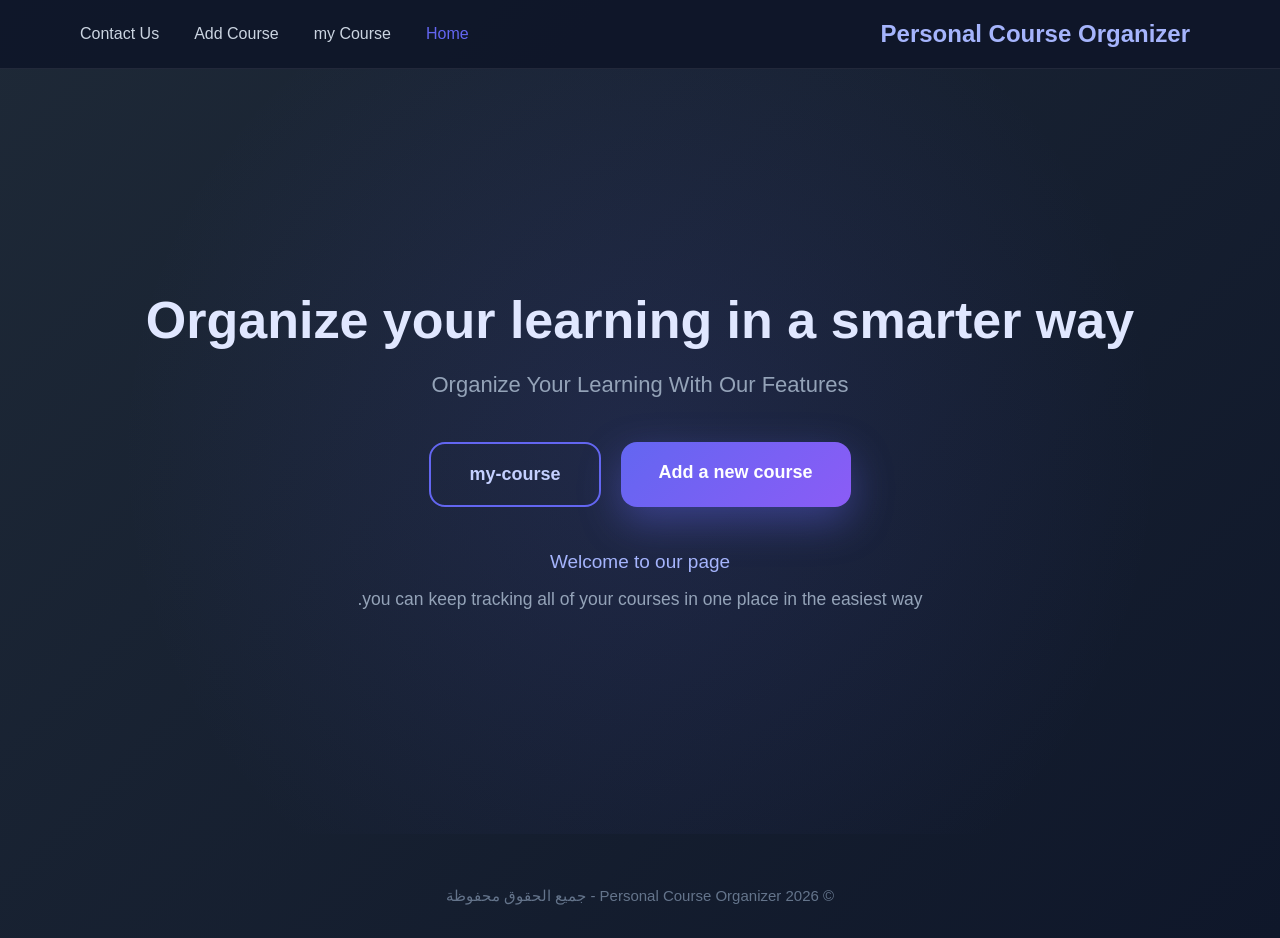
<file: index.html>
<!DOCTYPE html>
<html lang="ar" dir="rtl">
<head>
    <meta charset="UTF-8">
    <meta name="viewport" content="width=device-width, initial-scale=1.0">
    <title>Personal Course Organizer - Home</title>
    <link rel="stylesheet" href="main.css">
</head>
<body>
    <nav class="navbar">
        <div class="nav-container">
            <h2 class="logo">Personal Course Organizer</h2>
            <ul class="nav-links">
                <li><a href="Home.html" class="active">Home</a></li>
                <li><a href="my-course.html">my Course</a></li>
                <li><a href="add-course.html">Add Course</a></li>
                <li><a href="contact-Us.html">Contact Us</a></li>
            </ul>
        </div>
    </nav>

    <div class="hero">
        <div class="hero-content">
            <h1>Organize your learning in a smarter way</h1>
            <p class="subtitle">Organize Your Learning With Our Features</p>
            <div class="hero-buttons">
                <a href="add-course.html" class="btn-primary">Add a new course</a>
                <a href="my-course.html" class="btn-secondary">my-course</a>
            </div>
            <div class="welcome-text">
                <p>Welcome to our page</p>
                <p>you can keep tracking all of your courses in one place in the easiest way.</p>
            </div>
        </div>
    </div>

    <footer>
        <p>&copy; 2026 Personal Course Organizer - جميع الحقوق محفوظة</p>
    </footer>
</body>
</html>
</file>
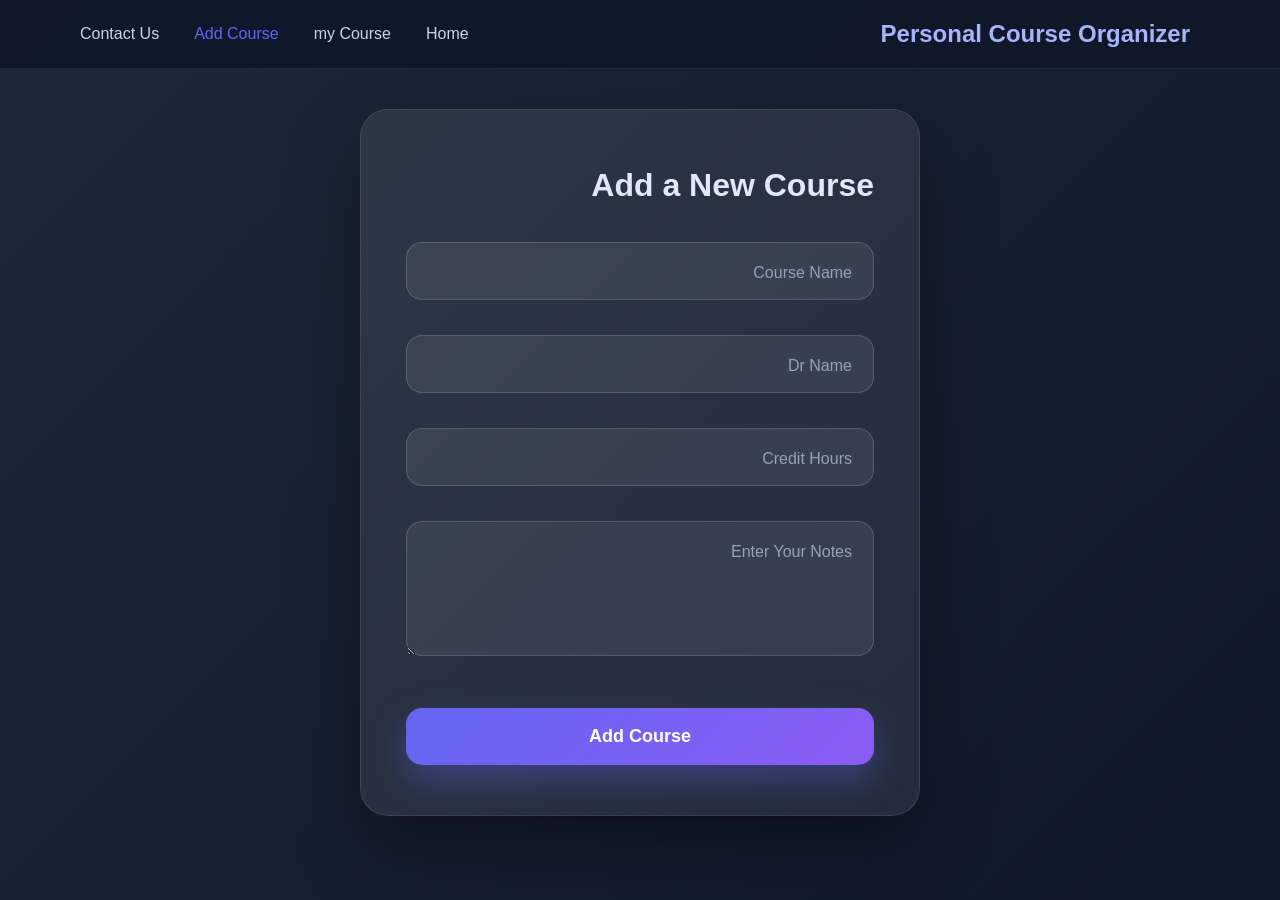
<file: add-course.html>
<!DOCTYPE html>
<html lang="ar" dir="rtl">
<head>
    <meta charset="UTF-8">
    <meta name="viewport" content="width=device-width, initial-scale=1.0">
    <title>Add a New Course - Control Panel</title>
    <link rel="stylesheet" href="main.css">
</head>
<body>
    <nav class="navbar">
        <div class="nav-container">
            <h2 class="logo">Personal Course Organizer</h2>
            <ul class="nav-links">
                <li><a href="Home.html">Home</a></li>
                <li><a href="my-course.html">my Course</a></li>
                <li><a href="add-course.html" class="active">Add Course</a></li>
                <li><a href="contact-Us.html">Contact Us</a></li>
            </ul>
        </div>
    </nav>

    <div class="form-container">
        <h1>Add a New Course</h1>
        
        <form>
            <div class="form-group">
                <input type="text" id="courseName" placeholder=" " required>
                <label for="courseName">Course Name</label>
            </div>

            <div class="form-group">
                <input type="text" id="instructor" placeholder=" " required>
                <label for="instructor">Dr Name</label>
            </div>

            <div class="form-group">
                <input type="number" id="creditHours" placeholder=" " min="1" required>
                <label for="creditHours">Credit Hours</label>
            </div>

            <div class="form-group">
                <textarea id="notes" placeholder=" "></textarea>
                <label for="notes">Enter Your Notes</label>
            </div>

            <button type="submit" class="submit-btn">Add Course</button>
        </form>
    </div>
</body>
</html>
</file>
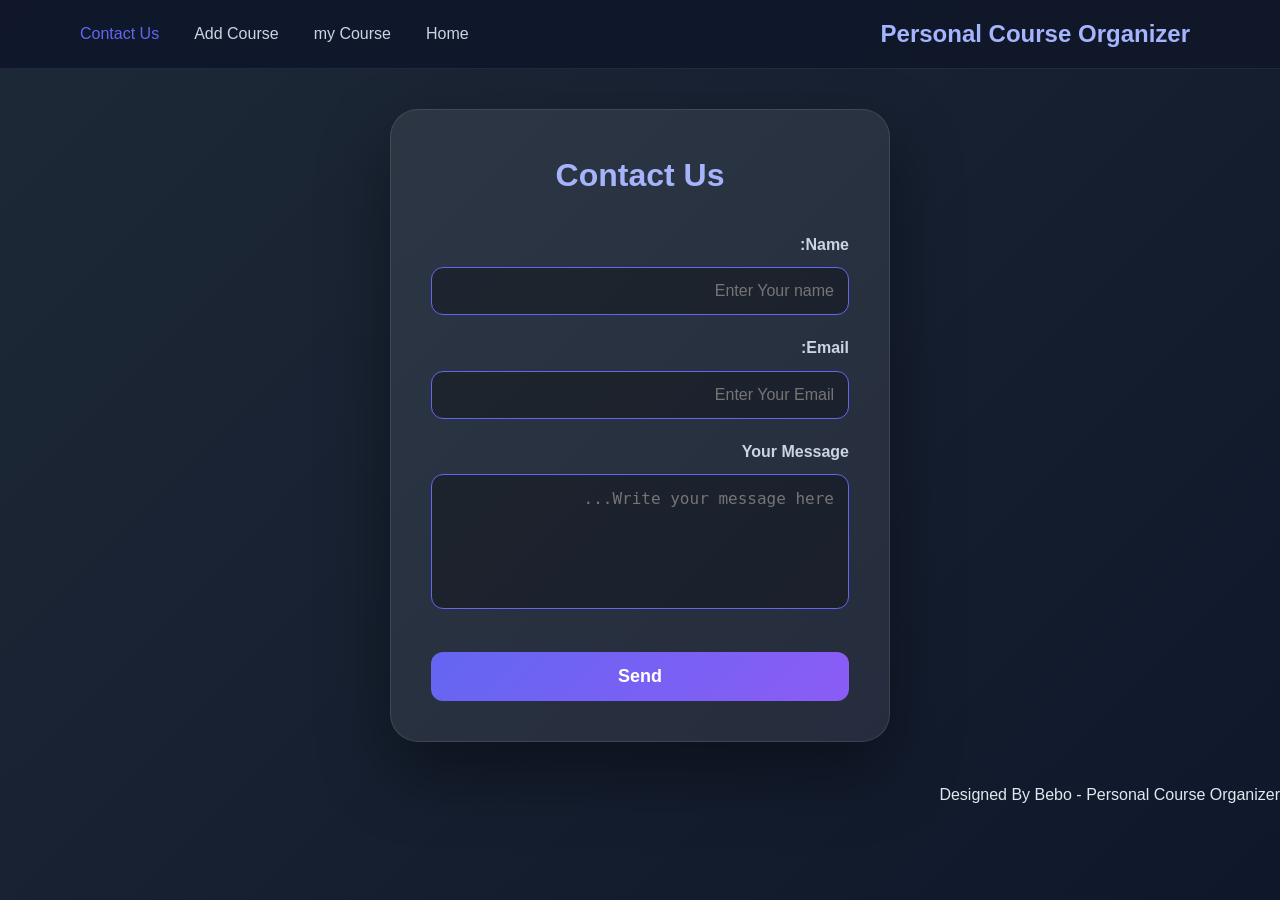
<file: contact-Us.html>
<!DOCTYPE html>
<html lang="ar" dir="rtl">
<head>
    <meta charset="UTF-8">
    <meta name="viewport" content="width=device-width, initial-scale=1.0">
    <title>Contact Us</title>
    <link rel="stylesheet" href="main.css">
</head>
<body>
    <nav class="navbar">
        <div class="nav-container">
            <h2 class="logo">Personal Course Organizer</h2>
            <ul class="nav-links">
                <li><a href="Home.html">Home</a></li>
                <li><a href="my-course.html">my Course</a></li>
                <li><a href="add-course.html">Add Course</a></li>
                <li><a href="contact-Us.html" class="active">Contact Us</a></li>
            </ul>
        </div>
    </nav>

    <div class="contact-card">
        <h2>Contact Us</h2>
        
        <form>
            <div class="input-group">
                <label>Name:</label>
                <input type="text" placeholder="Enter Your name">
            </div>

            <div class="input-group">
                <label>Email:</label>
                <input type="email" placeholder="Enter Your Email">
            </div>

            <div class="input-group">
                <label>Your Message</label>
                <textarea placeholder="Write your message here..."></textarea>
            </div>

            <button type="submit" class="send-btn">Send</button>
        </form>
    </div>

    <div class="footer">
        Designed By Bebo - Personal Course Organizer
    </div>
</body>
</html>
</file>
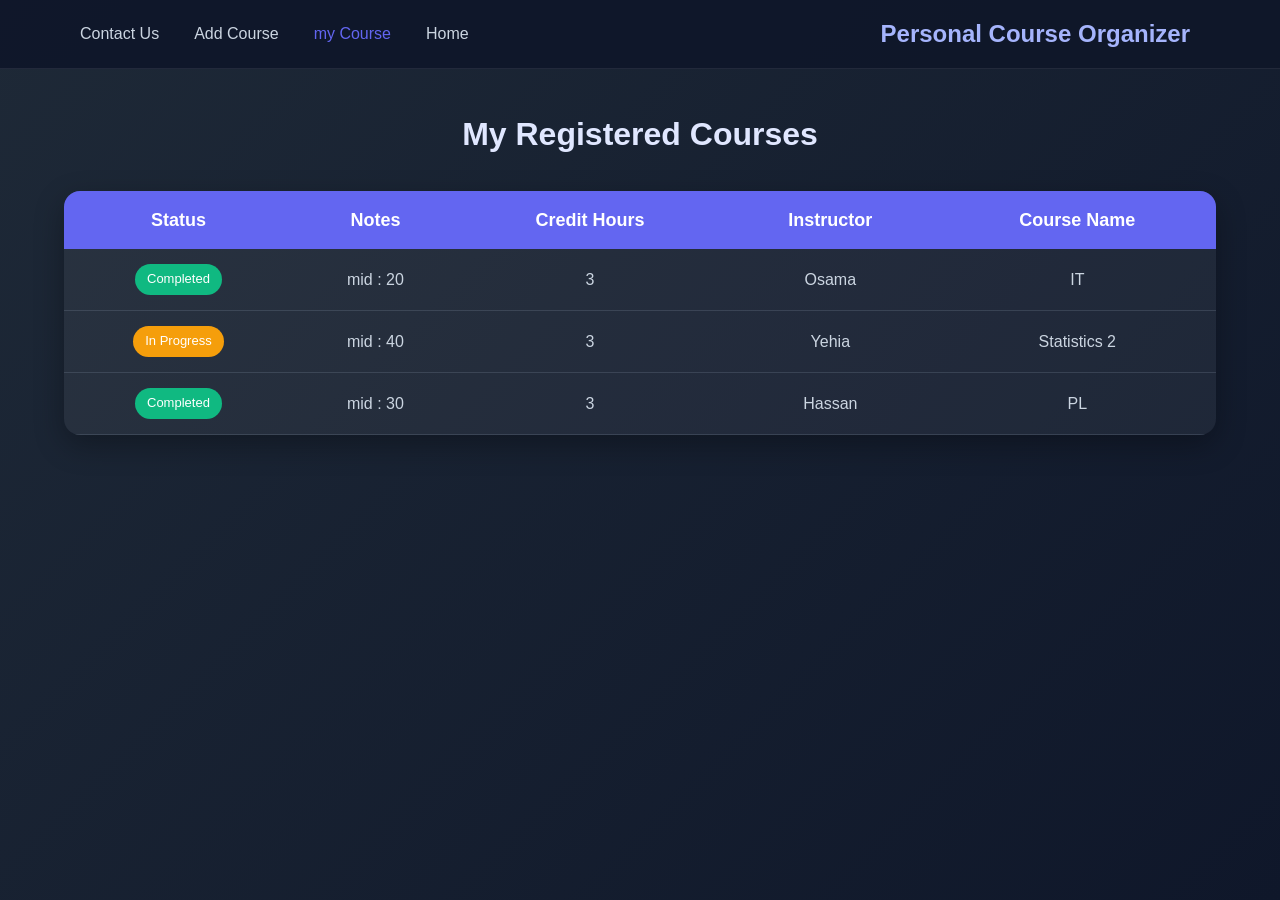
<file: my-course.html>
<!DOCTYPE html>
<html lang="ar" dir="rtl">
<head>
    <meta charset="UTF-8">
    <meta name="viewport" content="width=device-width, initial-scale=1.0">
    <title>My Courses - Control Panel</title>
    <link rel="stylesheet" href="main.css">
</head>
<body>
    <nav class="navbar">
        <div class="nav-container">
            <h2 class="logo">Personal Course Organizer</h2>
            <ul class="nav-links">
                <li><a href="Home.html">Home</a></li>
                <li><a href="my-course.html" class="active">my Course</a></li>
                <li><a href="add-course.html">Add Course</a></li>
                <li><a href="contact-Us.html">Contact Us</a></li>
            </ul>
        </div>
    </nav>

    <div class="dashboard-container">
        <h1>My Registered Courses</h1>

        <table class="courses-table">
            <thead>
                <tr>
                    <th>Course Name</th>
                    <th>Instructor</th>
                    <th>Credit Hours</th>
                    <th>Notes</th>
                    <th>Status</th>
                </tr>
            </thead>
            <tbody>
                <tr>
                    <td>IT</td>
                    <td>Osama</td>
                    <td>3</td>
                    <td>mid : 20</td>
                    <td><span class="status-completed">Completed</span></td>
                </tr>
                <tr>
                    <td>Statistics 2</td>
                    <td>Yehia</td>
                    <td>3</td>
                    <td>mid : 40</td>
                    <td><span class="status-progress">In Progress</span></td>
                </tr>
                <tr>
                    <td>PL</td>
                    <td>Hassan</td>
                    <td>3</td>
                    <td>mid : 30</td>
                    <td><span class="status-completed">Completed</span></td>
                </tr>
            </tbody>
        </table>
    </div>
</body>
</html>
</file>
<file: main.css>
* {
    margin: 0;
    padding: 0;
    box-sizing: border-box;
}

body {
    font-family: 'Segoe UI', Tahoma, Geneva, Verdana, sans-serif;
    background: linear-gradient(135deg, #1e2937 0%, #0f172a 100%);
    color: #e2e8f0;
    min-height: 100vh;
    line-height: 1.6;
}

/* ==================== Navbar (موحدة في كل الصفحات) ==================== */
.navbar {
    background: rgba(15, 23, 42, 0.95);
    
    border-bottom: 1px solid rgba(255, 255, 255, 0.08);
    position: sticky;
    top: 0;
    z-index: 100;
    width: 100%;
}

.nav-container {
    max-width: 1200px;
    margin: 0 auto;
    padding: 5px 40px;
    display: flex;
    justify-content: space-between;
    align-items: center;
}

.logo {
    color: #a5b4fc;
    font-size: 24px;
    font-weight: 700;
    margin: 10px;
}

.nav-links {
    display: flex;
    gap: 35px;
    list-style: none;
}

.nav-links li a {
    color: #cbd5e1;
    text-decoration: none;
    font-weight: 500;
    transition: color 0.3s ease;
    font-size: 16px;
}

.nav-links li a:hover {
    color: #6366f1;
}

.nav-links li a.active {
    color: #6366f1;
}

/* ==================== Responsive Navbar ==================== */
@media (max-width: 768px) {
    .nav-container {
        padding: 18px 20px;
    }
    .nav-links {
        gap: 20px;
    }
    .nav-links li a {
        font-size: 14px;
    }
}

/* ==================== Hero Section (للصفحة الرئيسية) ==================== */
.hero {
    min-height: 85vh;
    display: flex;
    align-items: center;
    justify-content: center;
    text-align: center;
    padding: 0 20px;
    background: radial-gradient(circle at center, rgba(99, 102, 241, 0.12) 0%, transparent 70%);
}

.hero-content h1 {
    font-size: 52px;
    font-weight: 700;
    margin-bottom: 15px;
    color: #e0e7ff;
    line-height: 1.2;
}

.subtitle {
    font-size: 22px;
    color: #94a3b8;
    max-width: 720px;
    margin: 0 auto 40px;
}

.hero-buttons {
    display: flex;
    gap: 20px;
    justify-content: center;
    flex-wrap: wrap;
    margin-bottom: 40px;
}

.btn-primary {
    background: linear-gradient(135deg, #6366f1, #8b5cf6);
    color: white;
    padding: 16px 38px;
    border-radius: 16px;
    text-decoration: none;
    font-weight: 600;
    font-size: 18px;
    transition: all 0.4s ease;
    box-shadow: 0 15px 40px rgba(99, 102, 241, 0.4);
}

.btn-primary:hover {
    transform: translateY(-6px);
    box-shadow: 0 15px 40px rgba(99, 102, 241, 0.5);
}

.btn-secondary {
    background: transparent;
    color: #c4d0ff;
    border: 2px solid #6366f1;
    padding: 16px 38px;
    border-radius: 16px;
    text-decoration: none;
    font-weight: 600;
    font-size: 18px;
    transition: all 0.4s ease;
}

.btn-secondary:hover {
    background: rgba(99, 102, 241, 0.12);
    border-color: #818cf8;
}

.welcome-text {
    max-width: 680px;
    margin: 0 auto;
}

.welcome-text p:first-child {
    font-size: 19px;
    color: #a5b4fc;
    margin-bottom: 8px;
    font-weight: 500;
}

.welcome-text p:last-child {
    font-size: 17.5px;
    color: #94a3b8;
    line-height: 1.7;
}

footer {
    text-align: center;
    padding: 50px 20px 30px;
    color: #64748b;
    font-size: 15px;
}

/* ==================== Table Styles (لصفحة my-course) ==================== */
.dashboard-container {
    width: 90%;
    max-width: 1200px;
    margin: 40px auto;
    text-align: center;
}

h1 {
    color: #e0e7ff;
    margin-bottom: 30px;
    font-size: 32px;
}

.courses-table {
    width: 100%;
    border-collapse: collapse;
    background: rgba(255, 255, 255, 0.05);
    border-radius: 16px;
    overflow: hidden;
    box-shadow: 0 10px 30px rgba(0, 0, 0, 0.3);
}

.courses-table th {
    background: #6366f1;
    color: white;
    padding: 15px;
    font-size: 18px;
    font-weight: 600;
}

.courses-table td {
    padding: 15px;
    border-bottom: 1px solid rgba(148, 163, 184, 0.2);
    text-align: center;
    color: #cbd5e1;
}

.courses-table tr:hover {
    background: rgba(99, 102, 241, 0.15);
}

.status-completed {
    background: #10b981;
    color: white;
    padding: 5px 12px;
    border-radius: 20px;
    font-size: 13px;
    display: inline-block;
}

.status-progress {
    background: #f59e0b;
    color: white;
    padding: 5px 12px;
    border-radius: 20px;
    font-size: 13px;
    display: inline-block;
}

/* ==================== Form Container (لصفحة add-course) ==================== */
.form-container {
    background: rgba(255, 255, 255, 0.08);
    
    width: 100%;
    max-width: 560px;
    padding: 50px 45px;
    border-radius: 28px;
    border: 1px solid rgba(255, 255, 255, 0.1);
    box-shadow: 0 30px 70px rgba(0, 0, 0, 0.4);
    margin: 40px auto;
}

.form-group {
    position: relative;
    margin-bottom: 35px;
}

.form-group label {
    position: absolute;
    top: 18px;
    right: 22px;
    color: #94a3b8;
    font-size: 16px;
    font-weight: 500;
    transition: all 0.4s ease;
    pointer-events: none;
}

.form-group input,
.form-group textarea {
    width: 100%;
    padding: 18px 22px;
    background: rgba(255, 255, 255, 0.08);
    border: 1px solid rgba(148, 163, 184, 0.3);
    border-radius: 16px;
    font-size: 17px;
    color: #e2e8f0;
    outline: none;
    transition: all 0.3s ease;
}

.form-group input:focus,
.form-group textarea:focus {
    border-color: #6366f1;
    background: rgba(255, 255, 255, 0.12);
    box-shadow: 0 0 0 4px rgba(99, 102, 241, 0.2);
    transform: translateY(-3px);
}

.form-group input:focus + label,
.form-group textarea:focus + label,
.form-group input:not(:placeholder-shown) + label,
.form-group textarea:not(:placeholder-shown) + label {
    top: -14px;
    right: 18px;
    font-size: 13.5px;
    background: #1e2937;
    padding: 0 12px;
    color: #6366f1;
    font-weight: 600;
}

textarea {
    min-height: 135px;
    resize: vertical;
}

.submit-btn {
    width: 100%;
    padding: 18px;
    background: linear-gradient(135deg, #6366f1, #8b5cf6);
    color: white;
    border: none;
    border-radius: 16px;
    font-size: 18px;
    font-weight: 700;
    cursor: pointer;
    transition: all 0.4s ease;
    margin-top: 10px;
    box-shadow: 0 15px 35px rgba(99, 102, 241, 0.35);
}

.submit-btn:hover {
    transform: translateY(-6px);
    box-shadow: 0 20px 40px rgba(99, 102, 241, 0.45);
}

.submit-btn:active {
    transform: scale(0.97);
}

/* ==================== Contact Card (لصفحة contact-Us) ==================== */
.contact-card {
    background: rgba(255, 255, 255, 0.08);
    
    padding: 40px;
    border-radius: 28px;
    border: 1px solid rgba(255, 255, 255, 0.1);
    box-shadow: 0 30px 70px rgba(0, 0, 0, 0.4);
    max-width: 500px;
    margin: 40px auto;
}

h2 {
    color: #a5b4fc;
    margin-bottom: 30px;
    font-size: 32px;
    text-align: center;
}

.input-group {
    text-align: right;
    margin-bottom: 20px;
}

.input-group label {
    display: block;
    margin-bottom: 10px;
    font-weight: bold;
    color: #cbd5e1;
}

.input-group input,
.input-group textarea {
    width: 100%;
    padding: 14px;
    background: rgba(0, 0, 0, 0.3);
    border: 1px solid #6366f1;
    border-radius: 12px;
    color: white;
    font-size: 16px;
    transition: all 0.3s ease;
}

.input-group input:focus,
.input-group textarea:focus {
    outline: none;
    border-color: #8b5cf6;
    box-shadow: 0 0 0 3px rgba(99, 102, 241, 0.2);
}

.input-group textarea {
    height: 120px;
    resize: none;
}

.send-btn {
    width: 100%;
    padding: 14px;
    background: linear-gradient(135deg, #6366f1, #8b5cf6);
    color: white;
    border: none;
    border-radius: 12px;
    font-weight: bold;
    font-size: 18px;
    cursor: pointer;
    margin-top: 15px;
    transition: all 0.3s ease;
}

.send-btn:hover {
    transform: translateY(-3px);
    box-shadow: 0 10px 25px rgba(99, 102, 241, 0.4);
}

/* ==================== Responsive ==================== */
@media (max-width: 768px) {
    .hero-content h1 {
        font-size: 38px;
    }
    .subtitle {
        font-size: 19px;
    }
    .courses-table th, .courses-table td {
        padding: 10px;
        font-size: 13px;
    }
    h1 {
        font-size: 24px;
    }
    .form-container {
        padding: 40px 25px;
        margin: 20px;
    }
    .contact-card {
        padding: 30px 20px;
        margin: 20px;
    }
    h2 {
        font-size: 26px;
    }
}
</file>
